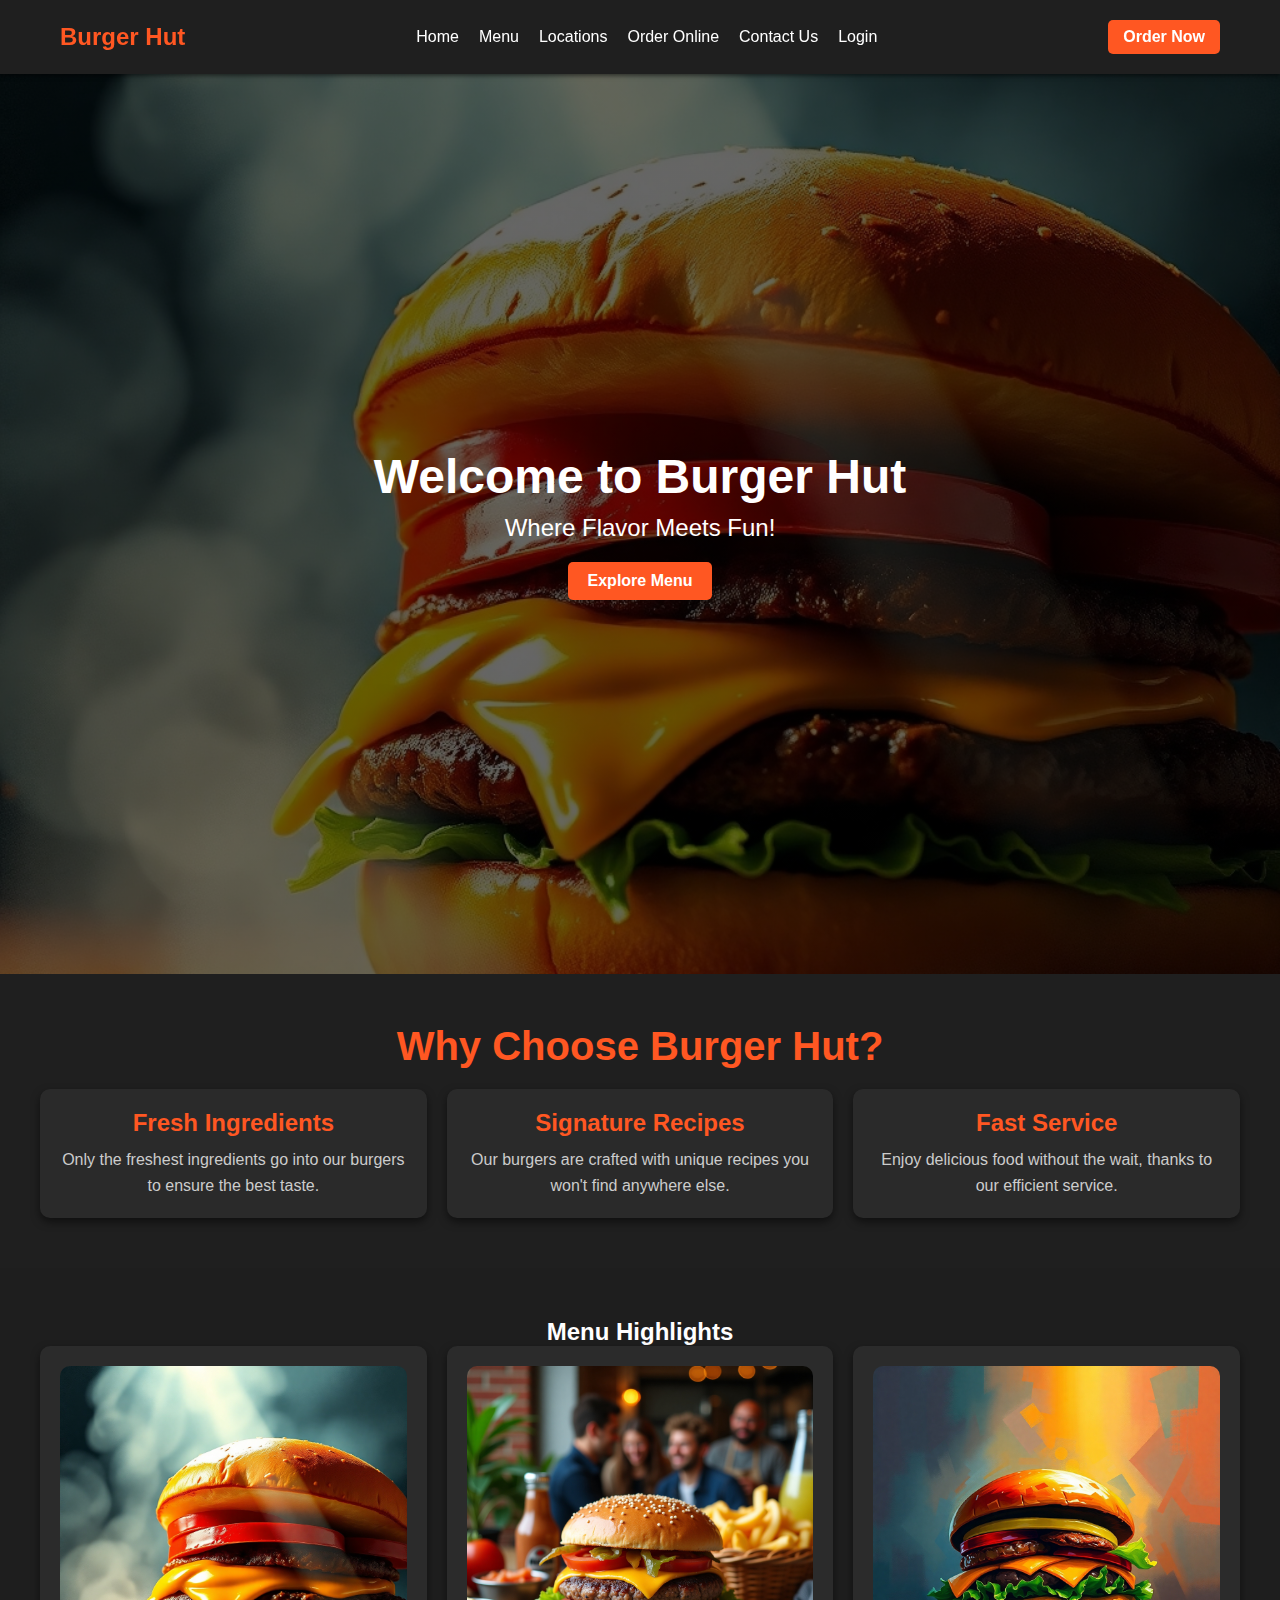
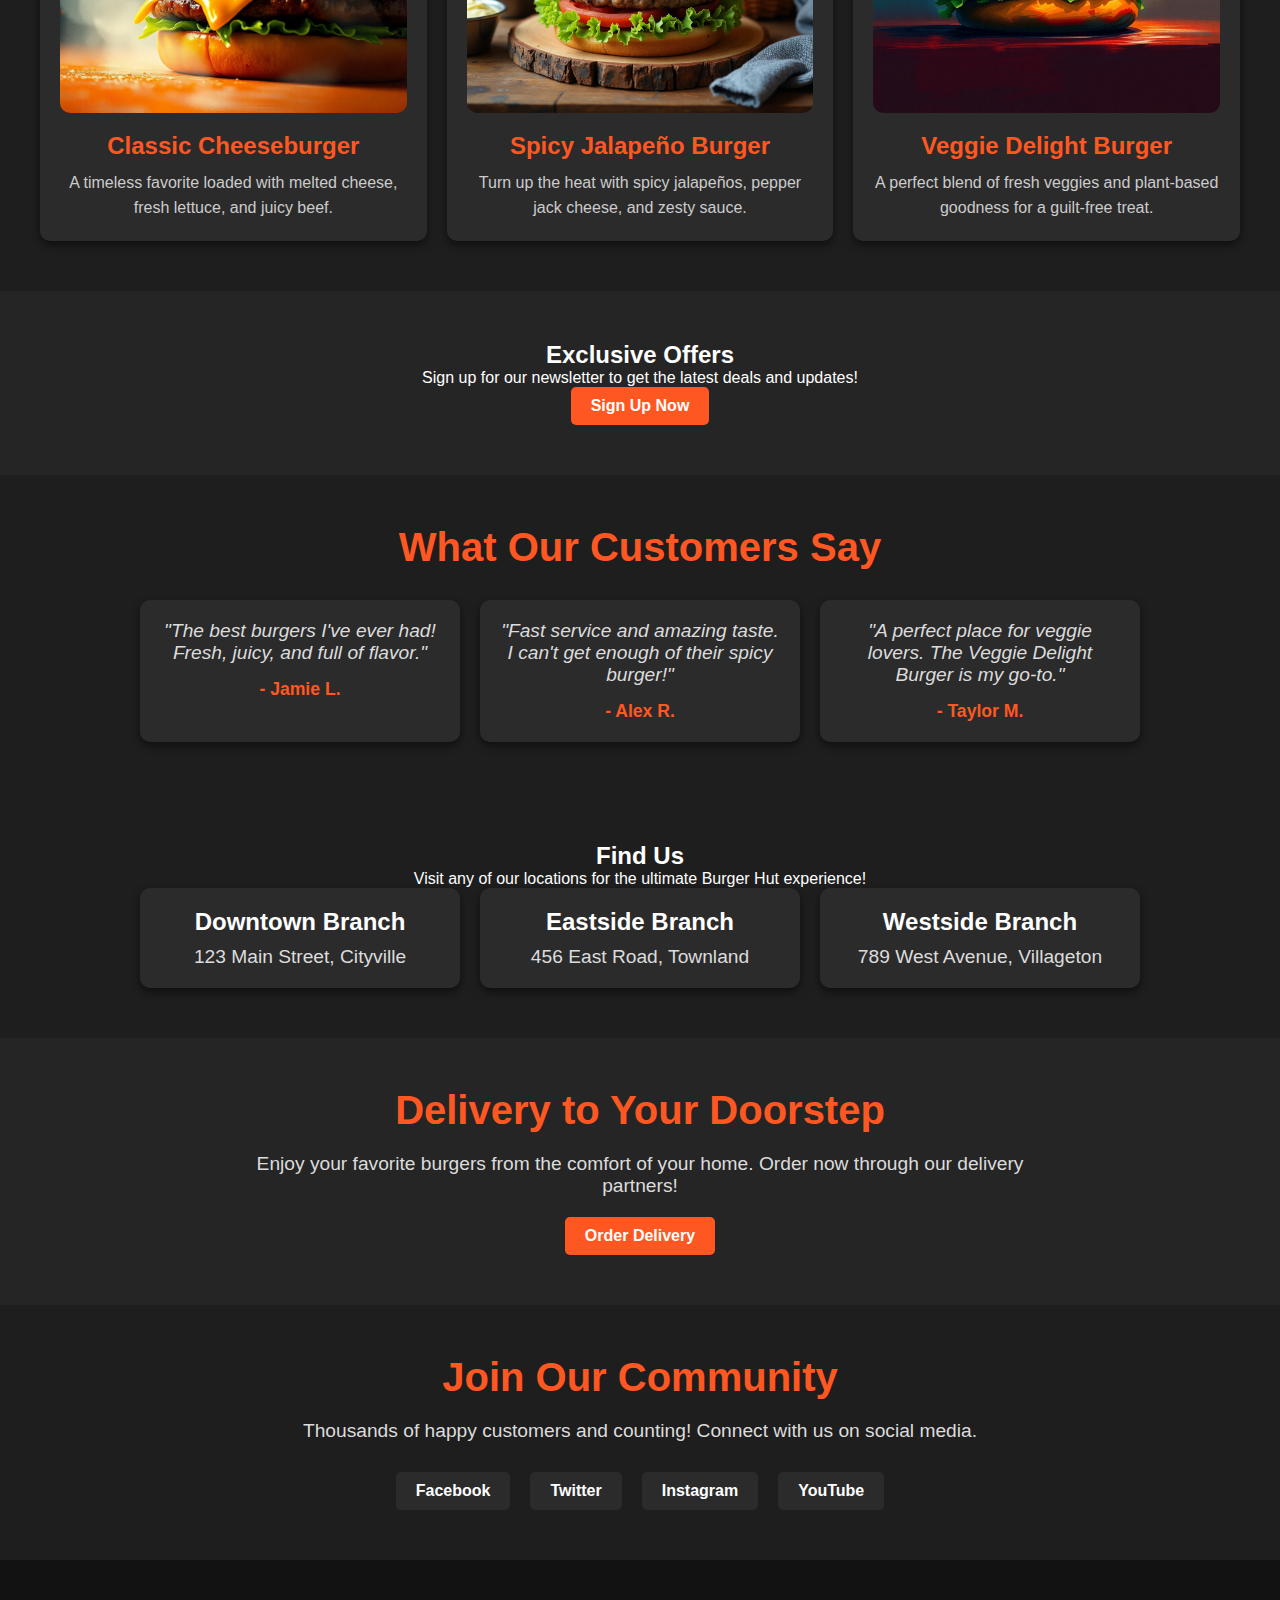
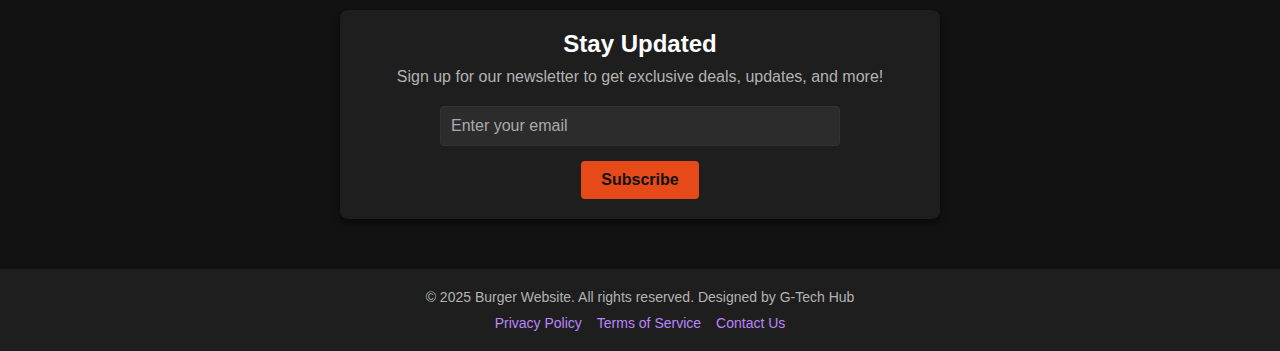
<file: index.html>
<!DOCTYPE html>
<html lang="en">
<head>
    <meta charset="UTF-8">
    <meta name="viewport" content="width=device-width, initial-scale=1.0">
    <title>Burger Hut</title>
    <link rel="stylesheet" href="burg.css">
   
</head>
<body>
    <header>
        <div class="navbar">
            <a href="#" class="navbar-logo">Burger Hut</a>
            <nav class="navbar-menu">
                <a href="index.html">Home</a>
                <a href="#menu-highlights">Menu</a>
                <a href="#locations">Locations</a>
                <a href="#promo">Order Online</a>
                <a href="#">Contact Us</a>
                <a href="login.html" class="navbar-login">Login</a>
            </nav>
            <a href="#" class="navbar-cta">Order Now</a>
        </div>
    </header>
    
    


    <section class="hero">
        <div class="hero-content">
            <h1>Welcome to Burger Hut</h1>
            <p>Where Flavor Meets Fun!</p>
            <a href="#menu" class="btn-primary">Explore Menu</a>
        </div>
    </section>


    <section class="featured">
        <div class="featured-container">
            <h2>Why Choose Burger Hut?</h2>
            <div class="featured-items">
                <div class="featured-item">
                    <h3>Fresh Ingredients</h3>
                    <p>Only the freshest ingredients go into our burgers to ensure the best taste.</p>
                </div>
                <div class="featured-item">
                    <h3>Signature Recipes</h3>
                    <p>Our burgers are crafted with unique recipes you won't find anywhere else.</p>
                </div>
                <div class="featured-item">
                    <h3>Fast Service</h3>
                    <p>Enjoy delicious food without the wait, thanks to our efficient service.</p>
                </div>
            </div>
        </div>
    </section>

    <section id="menu-highlights">
        <div class="menu-highlights-container">
            <h2>Menu Highlights</h2>
            <div class="menu-items">
                <div class="menu-item">
                    <img src="burger1.jpg" alt="Classic Cheeseburger">
                    <h3>Classic Cheeseburger</h3>
                    <p>A timeless favorite loaded with melted cheese, fresh lettuce, and juicy beef.</p>
                </div>
                <div class="menu-item">
                    <img src="burger2.jpeg" alt="Spicy Jalapeño Burger">
                    <h3>Spicy Jalapeño Burger</h3>
                    <p>Turn up the heat with spicy jalapeños, pepper jack cheese, and zesty sauce.</p>
                </div>
                <div class="menu-item">
                    <img src="burger3.jpg" alt="Veggie Delight Burger">
                    <h3>Veggie Delight Burger</h3>
                    <p>A perfect blend of fresh veggies and plant-based goodness for a guilt-free treat.</p>
                </div>
            </div>
        </div>
    </section>

    <section id="promo">
        <div class="promo-container">
            <h2>Exclusive Offers</h2>
            <p>Sign up for our newsletter to get the latest deals and updates!</p>
            <a href="#signup" class="btn-secondary">Sign Up Now</a>
        </div>
    </section>

    <section class="testimonials">
        <div class="testimonials-container">
            <h2>What Our Customers Say</h2>
            <div class="testimonial-items">
                <div class="testimonial-item">
                    <p>"The best burgers I've ever had! Fresh, juicy, and full of flavor."</p>
                    <h4>- Jamie L.</h4>
                </div>
                <div class="testimonial-item">
                    <p>"Fast service and amazing taste. I can't get enough of their spicy burger!"</p>
                    <h4>- Alex R.</h4>
                </div>
                <div class="testimonial-item">
                    <p>"A perfect place for veggie lovers. The Veggie Delight Burger is my go-to."</p>
                    <h4>- Taylor M.</h4>
                </div>
            </div>
        </div>
    </section>

    <section id="locations">
        <div class="locations-container">
            <h2>Find Us</h2>
            <p>Visit any of our locations for the ultimate Burger Hut experience!</p>
            <div class="location-items">
                <div class="location-item">
                    <h3>Downtown Branch</h3>
                    <p>123 Main Street, Cityville</p>
                </div>
                <div class="location-item">
                    <h3>Eastside Branch</h3>
                    <p>456 East Road, Townland</p>
                </div>
                <div class="location-item">
                    <h3>Westside Branch</h3>
                    <p>789 West Avenue, Villageton</p>
                </div>
            </div>
        </div>
    </section>
    
    <section class="delivery">
        <div class="delivery-container">
            <h2>Delivery to Your Doorstep</h2>
            <p>Enjoy your favorite burgers from the comfort of your home. Order now through our delivery partners!</p>
            <a href="#order" class="btn-primary">Order Delivery</a>
        </div>
    </section>

    <section class="social-proof">
        <div class="social-proof-container">
            <h2>Join Our Community</h2>
            <p>Thousands of happy customers and counting! Connect with us on social media.</p>
            <div class="social-media-icons">
                <a href="#" class="icon facebook">Facebook</a>
                <a href="#" class="icon twitter">Twitter</a>
                <a href="#" class="icon instagram">Instagram</a>
                <a href="#" class="icon youtube">YouTube</a>
            </div>
        </div>
    </section>

    <section class="newsletter">
        <div class="newsletter-container">
            <h2>Stay Updated</h2>
            <p>Sign up for our newsletter to get exclusive deals, updates, and more!</p>
            <form class="newsletter-form">
                <input type="email" placeholder="Enter your email" required>
                <button type="submit" class="btn-primary">Subscribe</button>
            </form>
        </div>
    </section>

    <!-- Footer HTML -->
<footer class="footer">
    <div class="footer-container">
      <p>&copy; 2025 Burger Website. All rights reserved. Designed by G-Tech Hub</p>
      <ul class="footer-links">
        <li><a href="#">Privacy Policy</a></li>
        <li><a href="#">Terms of Service</a></li>
        <li><a href="#">Contact Us</a></li>
      </ul>
    </div>
  </footer>
  


























</body>
</html>
</file>
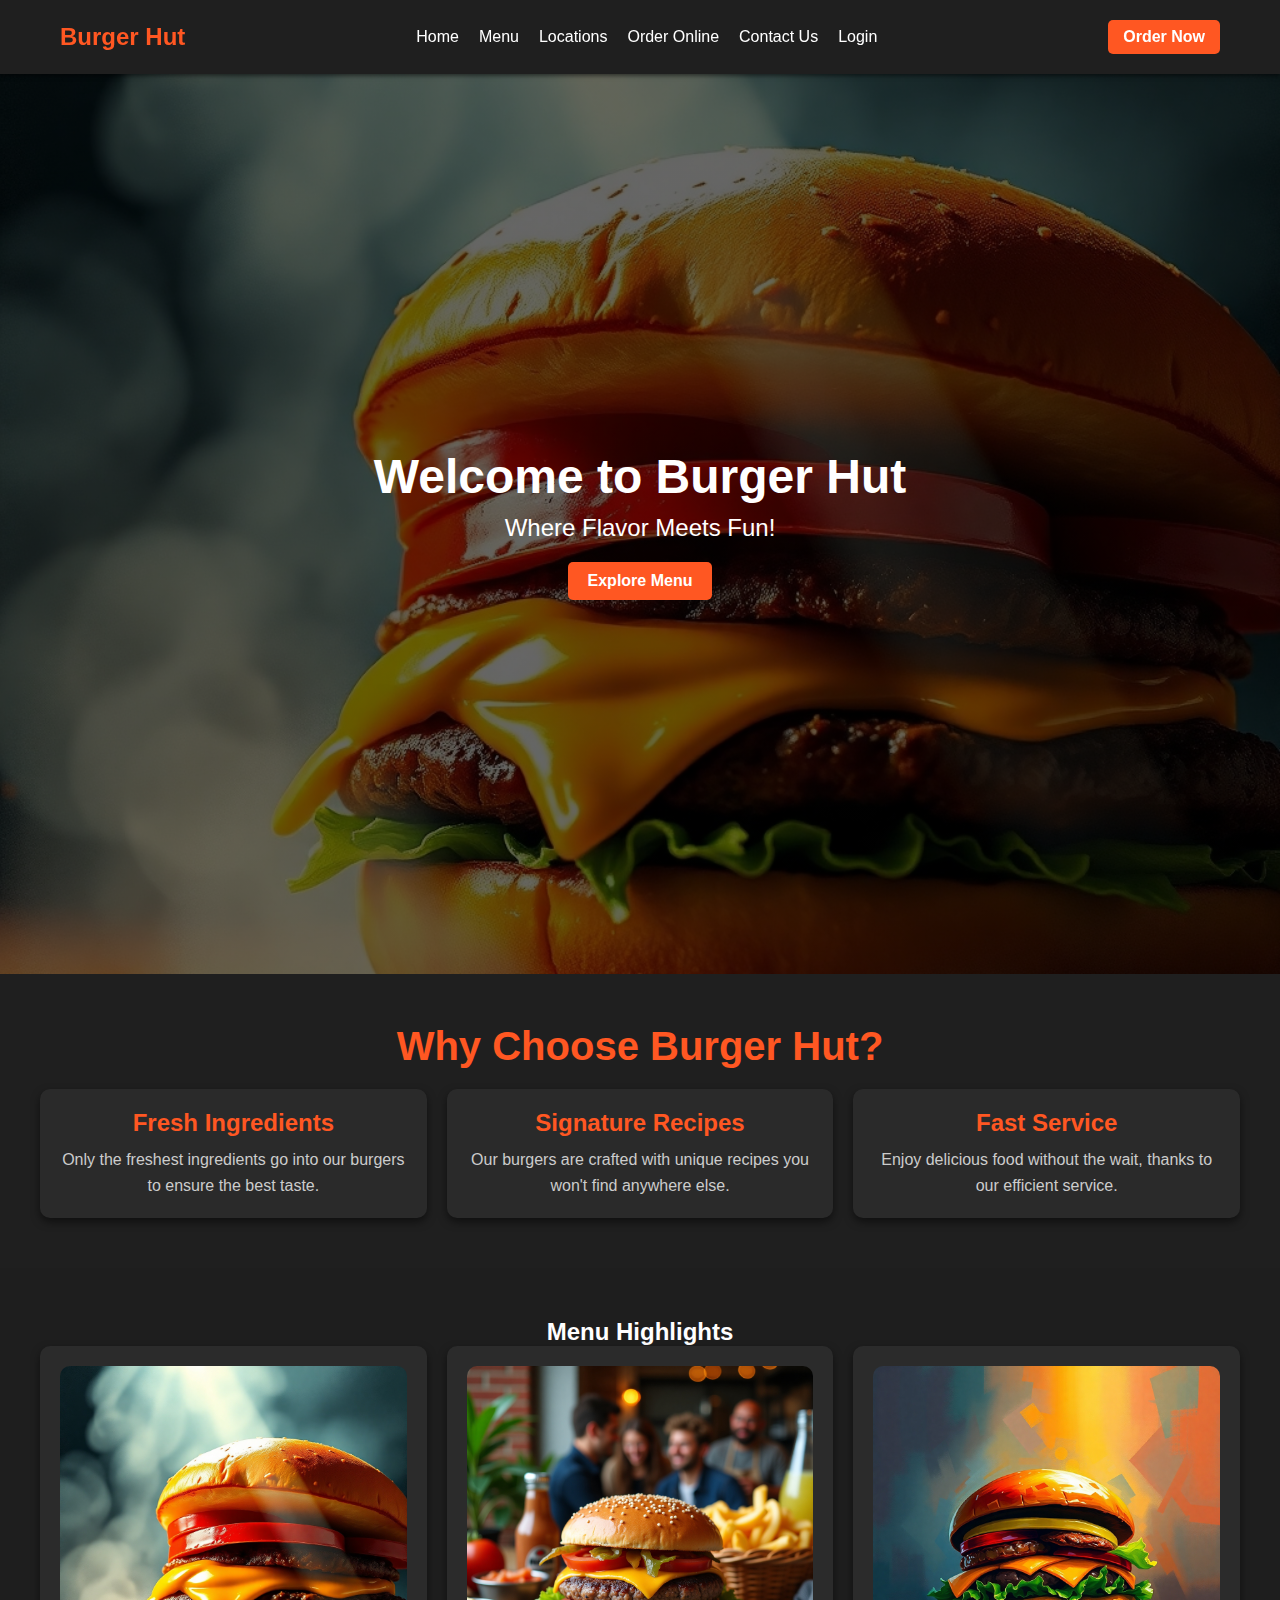
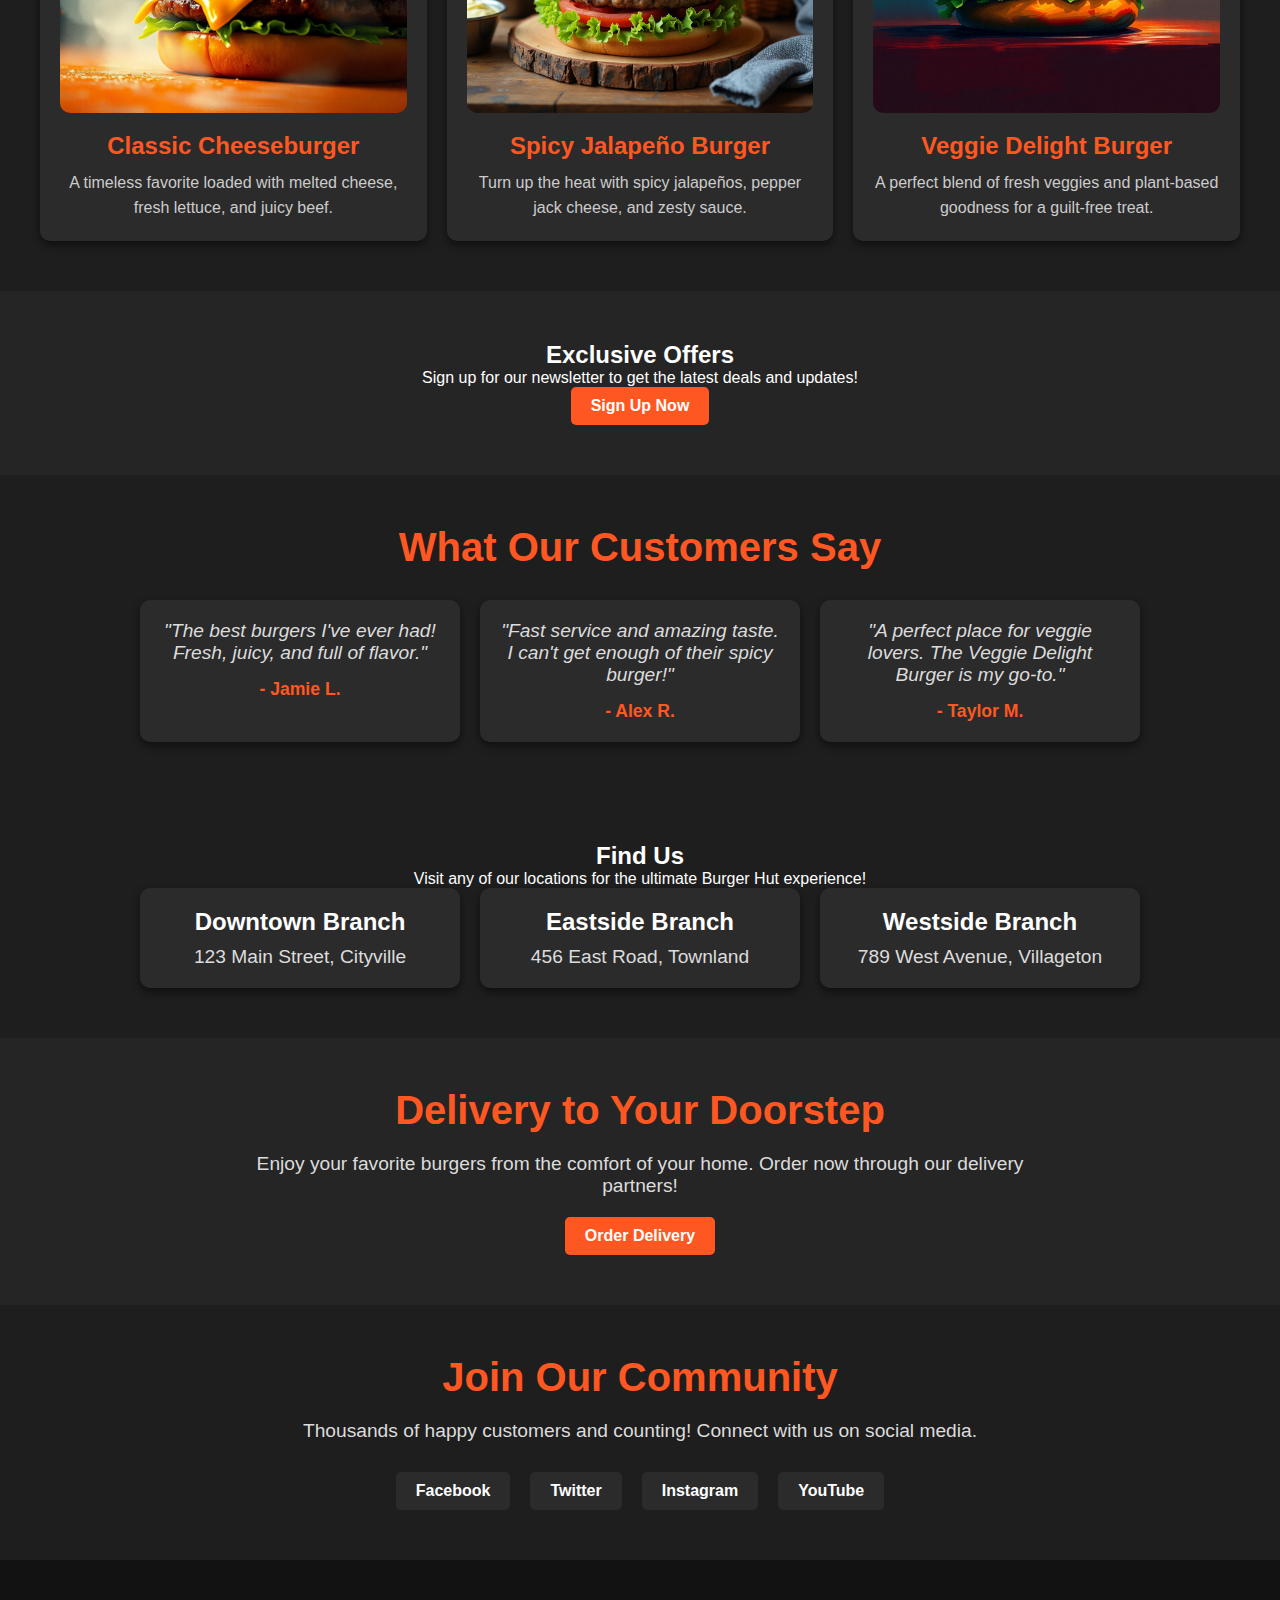
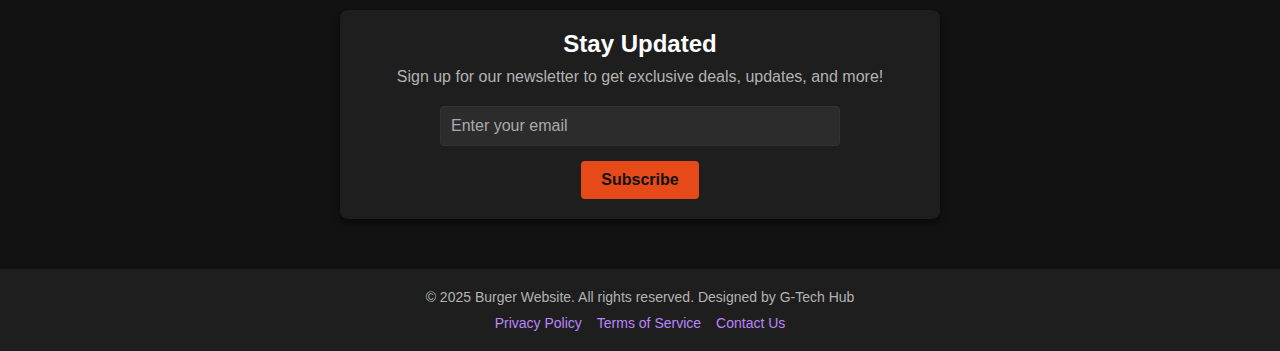
<file: burg.html>
<!DOCTYPE html>
<html lang="en">
<head>
    <meta charset="UTF-8">
    <meta name="viewport" content="width=device-width, initial-scale=1.0">
    <title>Burger Hut</title>
    <link rel="stylesheet" href="burg.css">
   
</head>
<body>
    <header>
        <div class="navbar">
            <a href="#" class="navbar-logo">Burger Hut</a>
            <nav class="navbar-menu">
                <a href="burg.html">Home</a>
                <a href="#menu-highlights">Menu</a>
                <a href="#locations">Locations</a>
                <a href="#promo">Order Online</a>
                <a href="#">Contact Us</a>
                <a href="login.html" class="navbar-login">Login</a>
            </nav>
            <a href="#" class="navbar-cta">Order Now</a>
        </div>
    </header>
    
    


    <section class="hero">
        <div class="hero-content">
            <h1>Welcome to Burger Hut</h1>
            <p>Where Flavor Meets Fun!</p>
            <a href="#menu" class="btn-primary">Explore Menu</a>
        </div>
    </section>


    <section class="featured">
        <div class="featured-container">
            <h2>Why Choose Burger Hut?</h2>
            <div class="featured-items">
                <div class="featured-item">
                    <h3>Fresh Ingredients</h3>
                    <p>Only the freshest ingredients go into our burgers to ensure the best taste.</p>
                </div>
                <div class="featured-item">
                    <h3>Signature Recipes</h3>
                    <p>Our burgers are crafted with unique recipes you won't find anywhere else.</p>
                </div>
                <div class="featured-item">
                    <h3>Fast Service</h3>
                    <p>Enjoy delicious food without the wait, thanks to our efficient service.</p>
                </div>
            </div>
        </div>
    </section>

    <section id="menu-highlights">
        <div class="menu-highlights-container">
            <h2>Menu Highlights</h2>
            <div class="menu-items">
                <div class="menu-item">
                    <img src="burger1.jpg" alt="Classic Cheeseburger">
                    <h3>Classic Cheeseburger</h3>
                    <p>A timeless favorite loaded with melted cheese, fresh lettuce, and juicy beef.</p>
                </div>
                <div class="menu-item">
                    <img src="burger2.jpeg" alt="Spicy Jalapeño Burger">
                    <h3>Spicy Jalapeño Burger</h3>
                    <p>Turn up the heat with spicy jalapeños, pepper jack cheese, and zesty sauce.</p>
                </div>
                <div class="menu-item">
                    <img src="burger3.jpg" alt="Veggie Delight Burger">
                    <h3>Veggie Delight Burger</h3>
                    <p>A perfect blend of fresh veggies and plant-based goodness for a guilt-free treat.</p>
                </div>
            </div>
        </div>
    </section>

    <section id="promo">
        <div class="promo-container">
            <h2>Exclusive Offers</h2>
            <p>Sign up for our newsletter to get the latest deals and updates!</p>
            <a href="#signup" class="btn-secondary">Sign Up Now</a>
        </div>
    </section>

    <section class="testimonials">
        <div class="testimonials-container">
            <h2>What Our Customers Say</h2>
            <div class="testimonial-items">
                <div class="testimonial-item">
                    <p>"The best burgers I've ever had! Fresh, juicy, and full of flavor."</p>
                    <h4>- Jamie L.</h4>
                </div>
                <div class="testimonial-item">
                    <p>"Fast service and amazing taste. I can't get enough of their spicy burger!"</p>
                    <h4>- Alex R.</h4>
                </div>
                <div class="testimonial-item">
                    <p>"A perfect place for veggie lovers. The Veggie Delight Burger is my go-to."</p>
                    <h4>- Taylor M.</h4>
                </div>
            </div>
        </div>
    </section>

    <section id="locations">
        <div class="locations-container">
            <h2>Find Us</h2>
            <p>Visit any of our locations for the ultimate Burger Hut experience!</p>
            <div class="location-items">
                <div class="location-item">
                    <h3>Downtown Branch</h3>
                    <p>123 Main Street, Cityville</p>
                </div>
                <div class="location-item">
                    <h3>Eastside Branch</h3>
                    <p>456 East Road, Townland</p>
                </div>
                <div class="location-item">
                    <h3>Westside Branch</h3>
                    <p>789 West Avenue, Villageton</p>
                </div>
            </div>
        </div>
    </section>
    
    <section class="delivery">
        <div class="delivery-container">
            <h2>Delivery to Your Doorstep</h2>
            <p>Enjoy your favorite burgers from the comfort of your home. Order now through our delivery partners!</p>
            <a href="#order" class="btn-primary">Order Delivery</a>
        </div>
    </section>

    <section class="social-proof">
        <div class="social-proof-container">
            <h2>Join Our Community</h2>
            <p>Thousands of happy customers and counting! Connect with us on social media.</p>
            <div class="social-media-icons">
                <a href="#" class="icon facebook">Facebook</a>
                <a href="#" class="icon twitter">Twitter</a>
                <a href="#" class="icon instagram">Instagram</a>
                <a href="#" class="icon youtube">YouTube</a>
            </div>
        </div>
    </section>

    <section class="newsletter">
        <div class="newsletter-container">
            <h2>Stay Updated</h2>
            <p>Sign up for our newsletter to get exclusive deals, updates, and more!</p>
            <form class="newsletter-form">
                <input type="email" placeholder="Enter your email" required>
                <button type="submit" class="btn-primary">Subscribe</button>
            </form>
        </div>
    </section>

    <!-- Footer HTML -->
<footer class="footer">
    <div class="footer-container">
      <p>&copy; 2025 Burger Website. All rights reserved. Designed by G-Tech Hub</p>
      <ul class="footer-links">
        <li><a href="#">Privacy Policy</a></li>
        <li><a href="#">Terms of Service</a></li>
        <li><a href="#">Contact Us</a></li>
      </ul>
    </div>
  </footer>
  


























</body>
</html>
</file>
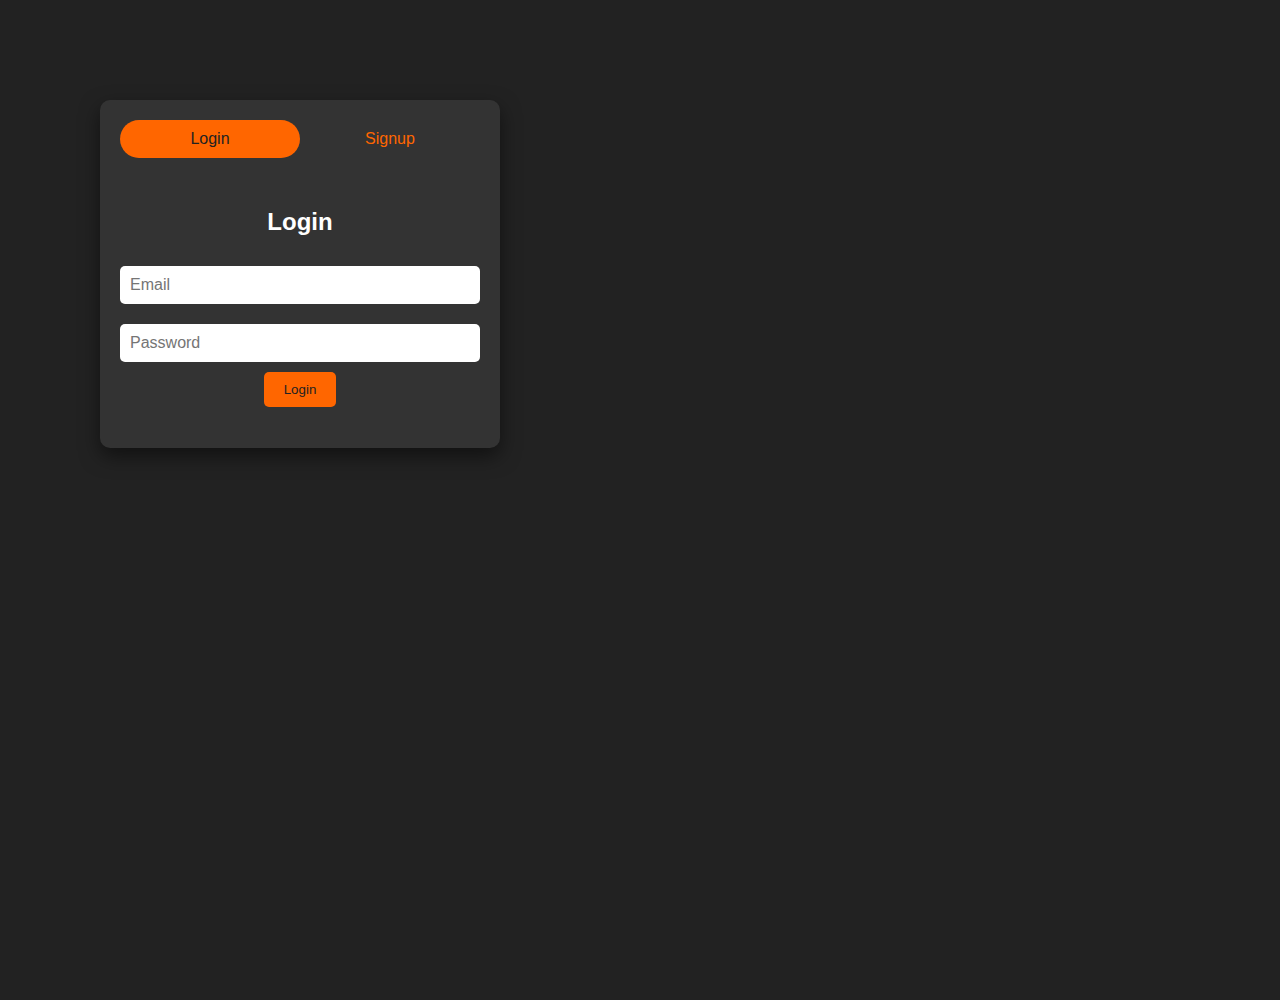
<file: login.html>
<!DOCTYPE html>
<html lang="en">
<head>
    <meta charset="UTF-8">
    <meta name="viewport" content="width=device-width, initial-scale=1.0">
    <title>Login & Signup</title>
    <link rel="stylesheet" href="login.css">
</head>
<body>

    <!-- <header>
        <div class="navbar">
            <a href="#" class="navbar-logo">Burger Hut</a>
            <nav class="navbar-menu">
                <a href="burg.html">Home</a>
                <a href="#">Menu</a>
                <a href="#">Locations</a>
                <a href="#">Order Online</a>
                <a href="#">Contact Us</a>
                <a href="login.html" class="navbar-login">Login</a>
            </nav>
            <a href="#" class="navbar-cta">Order Now</a>
        </div>
    </header> -->
    

    <div class="container">
        <div class="form-container">
            <div class="toggle-buttons">
                <button id="login-btn" class="active">Login</button>
                <button id="signup-btn">Signup</button>
            </div>
            <div class="form-wrapper">
                <!-- Login Form -->
                <form id="login-form" class="form active">
                    <h2>Login</h2>
                    <input type="email" placeholder="Email" required>
                    <input type="password" placeholder="Password" required>
                    <button type="submit" class="form-btn">Login</button>
                </form>
                <!-- Signup Form -->
                <form id="signup-form" class="form">
                    <h2>Signup</h2>
                    <input type="text" placeholder="Full Name" required>
                    <input type="email" placeholder="Email" required>
                    <input type="password" placeholder="Password" required>
                    <input type="password" placeholder="Confirm Password" required>
                    <button type="submit" class="form-btn">Signup</button>
                </form>
            </div>
        </div>
    </div>










    
    <script src="login.js"></script>
</body>
</html>
</file>
<file: login.css>
/* Header Styles */
header {
    position: sticky;
    top: 0;
    width: 100%;
    background-color: #1f1f1f; /* Slightly lighter dark */
    box-shadow: 0 2px 4px rgba(0, 0, 0, 0.5);
    z-index: 1000;
}

.navbar {
    display: flex;
    justify-content: space-between;
    align-items: center;
    padding: 10px 20px;
    max-width: 1200px;
    margin: auto;
}

.navbar-logo {
    font-size: 1.5rem;
    font-weight: bold;
    color: #ff5722; /* Burger-inspired orange */
    text-decoration: none;
}

.navbar-menu {
    display: flex;
    gap: 20px;
}

.navbar-menu a {
    color: #ffffff;
    text-decoration: none;
    font-size: 1rem;
    transition: color 0.3s;
}

.navbar-menu a:hover {
    color: #ff5722;
}

.navbar-cta {
    padding: 8px 15px;
    background-color: #ff5722;
    color: #ffffff;
    font-size: 1rem;
    font-weight: bold;
    border: none;
    border-radius: 5px;
    cursor: pointer;
    text-decoration: none;
    transition: background-color 0.3s;
}

.navbar-cta:hover {
    background-color: #e64a19; /* Darker orange */
}

@media (max-width: 768px) {
    .navbar-menu {
        display: none; /* Simplify for mobile; expand with JS toggle if needed */
    }

    .navbar-cta {
        font-size: 0.9rem;
    }
}





/* General Reset */
body {
    margin: 0;
    font-family: Arial, sans-serif;
    background-color: #222;
    color: #fff;
    /* display: flex; */
    justify-content: center;
    align-items: center;
    height: 100vh;
}

/* Container */
.container {
    margin: 100px;
    width: 400px;
    background-color: #333;
    border-radius: 10px;
    overflow: hidden;
    box-shadow: 0 8px 20px rgba(0, 0, 0, 0.5);
}

/* Form Container */
.form-container {
    padding: 20px;
    position: relative;
}

/* Toggle Buttons */
.toggle-buttons {
    display: flex;
    justify-content: space-around;
    margin-bottom: 20px;
}

.toggle-buttons button {
    flex: 1;
    background: none;
    border: none;
    padding: 10px 20px;
    cursor: pointer;
    font-size: 16px;
    color: #ff6600;
    transition: background 0.3s ease, color 0.3s ease;
}

.toggle-buttons button.active {
    background-color: #ff6600;
    color: #222;
    border-radius: 20px;
}

/* Form Wrapper */
.form-wrapper {
    position: relative;
    overflow: hidden;
    height: 250px;
}

.form {
    position: absolute;
    top: 0;
    left: 100%;
    width: 100%;
    padding: 10px;
    box-sizing: border-box;
    transition: transform 0.5s ease;
    display: flex;
    flex-direction: column;
    align-items: center;
    opacity: 0;
}

.form.active {
    transform: translateX(0);
    opacity: 1;
    left: 0;
}

.form h2 {
    margin-bottom: 20px;
    font-size: 24px;
}

input {
    width: 100%;
    padding: 10px;
    margin: 10px 0;
    border: none;
    border-radius: 5px;
    font-size: 16px;
}

input:focus {
    outline: none;
    border: 1px solid #ff6600;
}

.form-btn {
    background-color: #ff6600;
    color: #222;
    border: none;
    padding: 10px 20px;
    cursor: pointer;
    border-radius: 5px;
    transition: background 0.3s ease;
}

.form-btn:hover {
    background-color: #e65c00;
}
</file>
<file: burg.css>
/* General Reset */
* {
    margin: 0;
    padding: 0;
    box-sizing: border-box;
}

body {
    font-family: 'Arial', sans-serif;
    background-color: #121212; /* Dark background */
    color: #ffffff; /* Light text */
}

/* Header Styles */
header {
    position: sticky;
    top: 0;
    width: 100%;
    background-color: #1f1f1f; /* Slightly lighter dark */
    box-shadow: 0 2px 4px rgba(0, 0, 0, 0.5);
    z-index: 1000;
    padding: 10px;
}

.navbar {
    display: flex;
    justify-content: space-between;
    align-items: center;
    padding: 10px 20px;
    max-width: 1200px;
    margin: auto;
}

.navbar-logo {
    font-size: 1.5rem;
    font-weight: bold;
    color: #ff5722; /* Burger-inspired orange */
    text-decoration: none;
}

.navbar-menu {
    display: flex;
    gap: 20px;
}

.navbar-menu a {
    color: #ffffff;
    text-decoration: none;
    font-size: 1rem;
    transition: color 0.3s;
}

.navbar-menu a:hover {
    color: #ff5722;
}

.navbar-cta {
    padding: 8px 15px;
    background-color: #ff5722;
    color: #ffffff;
    font-size: 1rem;
    font-weight: bold;
    border: none;
    border-radius: 5px;
    cursor: pointer;
    text-decoration: none;
    transition: background-color 0.3s;
}

.navbar-cta:hover {
    background-color: #e64a19; /* Darker orange */
}

@media (max-width: 768px) {
    .navbar-menu {
        display: none; /* Simplify for mobile; expand with JS toggle if needed */
    }

    .navbar-cta {
        font-size: 0.9rem;
    }
}


/* General Reset */
* {
    margin: 0;
    padding: 0;
    box-sizing: border-box;
}

body {
    font-family: 'Arial', sans-serif;
    background-color: #121212; /* Dark background */
    color: #ffffff; /* Light text */
}

/* Hero Section */
.hero {
    background: linear-gradient(rgba(0, 0, 0, 0.6), rgba(0, 0, 0, 0.6)), url('burger1.jpg') center/cover no-repeat;
    height: 100vh;
    display: flex;
    flex-direction: column;
    align-items: center;
    justify-content: center;
    text-align: center;
    color: #ffffff;
}

.hero-content h1 {
    font-size: 3rem;
    font-weight: bold;
    margin-bottom: 10px;
}

.hero-content p {
    font-size: 1.5rem;
    margin-bottom: 20px;
}

.btn-primary {
    display: inline-block;
    padding: 10px 20px;
    background-color: #ff5722;
    color: #ffffff;
    font-size: 1rem;
    font-weight: bold;
    border: none;
    border-radius: 5px;
    text-decoration: none;
    transition: background-color 0.3s;
}

.btn-primary:hover {
    background-color: #e64a19;
}


/* Featured Section */
.featured {
    background-color: #1f1f1f; /* Darker background for contrast */
    color: #ffffff;
    padding: 50px 20px;
    text-align: center;
}

.featured-container {
    max-width: 1200px;
    margin: auto;
}

.featured h2 {
    font-size: 2.5rem;
    margin-bottom: 20px;
    color: #ff5722; /* Highlighted heading */
}

.featured-items {
    display: flex;
    flex-wrap: wrap;
    justify-content: space-around;
    gap: 20px;
}

.featured-item {
    background-color: #2a2a2a; /* Card background */
    padding: 20px;
    border-radius: 10px;
    flex: 1 1 calc(33% - 40px); /* Responsive layout */
    box-shadow: 0 4px 8px rgba(0, 0, 0, 0.5);
    transition: transform 0.3s;
}

.featured-item:hover {
    transform: scale(1.05); /* Subtle hover effect */
}

.featured-item h3 {
    font-size: 1.5rem;
    margin-bottom: 10px;
    color: #ff5722; /* Highlighted subheadings */
}

.featured-item p {
    font-size: 1rem;
    line-height: 1.6;
    color: #cccccc; /* Slightly muted text */
}


/* Menu Highlights Section */
#menu-highlights {
    background-color: #1e1e1e; /* Dark background */
    color: #ffffff;
    padding: 50px 20px;
    text-align: center;
}

.menu-highlights-container {
    max-width: 1200px;
    margin: auto;
}

.menu-highlights h2 {
    font-size: 2.5rem;
    margin-bottom: 30px;
    color: #ff5722; /* Highlighted heading */
}

.menu-items {
    display: flex;
    flex-wrap: wrap;
    justify-content: center;
    gap: 20px;
}

.menu-item {
    background-color: #2b2b2b; /* Card background */
    padding: 20px;
    border-radius: 10px;
    text-align: center;
    flex: 1 1 calc(33% - 40px); /* Responsive layout */
    box-shadow: 0 4px 8px rgba(0, 0, 0, 0.5);
    transition: transform 0.3s;
}

.menu-item:hover {
    transform: scale(1.05); /* Subtle hover effect */
}

.menu-item img {
    max-width: 100%;
    height: auto;
    border-radius: 10px;
    margin-bottom: 15px;
}

.menu-item h3 {
    font-size: 1.5rem;
    margin-bottom: 10px;
    color: #ff5722; /* Highlighted subheadings */
}

.menu-item p {
    font-size: 1rem;
    line-height: 1.6;
    color: #cccccc; /* Slightly muted text */
}


/* Promo Section */
#promo {
    background-color: #252525; /* Dark background */
    color: #ffffff;
    padding: 50px 20px;
    text-align: center;
}

.promo-container {
    max-width: 800px;
    margin: auto;
}

.promo h2 {
    font-size: 2.5rem;
    margin-bottom: 15px;
    color: #ff5722; /* Highlighted heading */
}

.promo p {
    font-size: 1.2rem;
    margin-bottom: 20px;
    color: #dcdcdc; /* Slightly muted text */
}

.btn-secondary {
    display: inline-block;
    padding: 10px 20px;
    background-color: #ff5722;
    color: #ffffff;
    font-size: 1rem;
    font-weight: bold;
    border: none;
    border-radius: 5px;
    text-decoration: none;
    transition: background-color 0.3s;
}

.btn-secondary:hover {
    background-color: #e64a19;
}


/* Testimonials Section */
.testimonials {
    background-color: #1e1e1e; /* Dark background */
    color: #ffffff;
    padding: 50px 20px;
    text-align: center;
}

.testimonials-container {
    max-width: 1000px;
    margin: auto;
}

.testimonials h2 {
    font-size: 2.5rem;
    margin-bottom: 30px;
    color: #ff5722; /* Highlighted heading */
}

.testimonial-items {
    display: flex;
    flex-wrap: wrap;
    gap: 20px;
    justify-content: center;
}

.testimonial-item {
    background-color: #2b2b2b; /* Card background */
    padding: 20px;
    border-radius: 10px;
    text-align: center;
    flex: 1 1 calc(33% - 40px); /* Responsive layout */
    box-shadow: 0 4px 8px rgba(0, 0, 0, 0.5);
    transition: transform 0.3s;
}

.testimonial-item:hover {
    transform: scale(1.05); /* Subtle hover effect */
}

.testimonial-item p {
    font-size: 1.2rem;
    margin-bottom: 15px;
    color: #dcdcdc; /* Slightly muted text */
    font-style: italic;
}

.testimonial-item h4 {
    font-size: 1.1rem;
    color: #ff5722; /* Highlighted name */
}


/* Locations Section */
#locations {
    background-color: #1e1e1e;
    color: #ffffff;
    padding: 50px 20px;
    text-align: center;
}

.locations-container {
    max-width: 1000px;
    margin: auto;
}

.locations h2 {
    font-size: 2.5rem;
    margin-bottom: 20px;
    color: #ff5722;
}

.location-items {
    display: flex;
    flex-wrap: wrap;
    gap: 20px;
    justify-content: center;
}

.location-item {
    background-color: #2b2b2b;
    padding: 20px;
    border-radius: 10px;
    text-align: center;
    flex: 1 1 calc(33% - 40px);
    box-shadow: 0 4px 8px rgba(0, 0, 0, 0.5);
    transition: transform 0.3s;
}

.location-item:hover {
    transform: scale(1.05);
}

.location-item h3 {
    font-size: 1.5rem;
    margin-bottom: 10px;
    color: #ffffff;
}

.location-item p {
    font-size: 1.2rem;
    color: #dcdcdc;
}

/* Delivery Section */
.delivery {
    background-color: #252525;
    color: #ffffff;
    padding: 50px 20px;
    text-align: center;
}

.delivery-container {
    max-width: 800px;
    margin: auto;
}

.delivery h2 {
    font-size: 2.5rem;
    margin-bottom: 20px;
    color: #ff5722;
}

.delivery p {
    font-size: 1.2rem;
    margin-bottom: 20px;
    color: #dcdcdc;
}

.delivery .btn-primary {
    display: inline-block;
    padding: 10px 20px;
    background-color: #ff5722;
    color: #ffffff;
    font-size: 1rem;
    font-weight: bold;
    border: none;
    border-radius: 5px;
    text-decoration: none;
    transition: background-color 0.3s;
}

.delivery .btn-primary:hover {
    background-color: #e64a19;
}


/* Social Proof Section */
.social-proof {
    background-color: #1e1e1e;
    color: #ffffff;
    padding: 50px 20px;
    text-align: center;
}

.social-proof-container {
    max-width: 1000px;
    margin: auto;
}

.social-proof h2 {
    font-size: 2.5rem;
    margin-bottom: 20px;
    color: #ff5722;
}

.social-proof p {
    font-size: 1.2rem;
    margin-bottom: 30px;
    color: #dcdcdc;
}

.social-media-icons {
    display: flex;
    justify-content: center;
    gap: 20px;
}

.social-media-icons .icon {
    display: inline-block;
    padding: 10px 20px;
    background-color: #2b2b2b;
    color: #ffffff;
    font-size: 1rem;
    font-weight: bold;
    border-radius: 5px;
    text-decoration: none;
    transition: background-color 0.3s;
}

.social-media-icons .icon:hover {
    background-color: #ff5722;
}

.social-media-icons .facebook:hover {
    background-color: #3b5998;
}

.social-media-icons .twitter:hover {
    background-color: #1da1f2;
}

.social-media-icons .instagram:hover {
    background-color: #e4405f;
}

.social-media-icons .youtube:hover {
    background-color: #ff0000;
}


/* Newsletter Signup CSS */

body {
    font-family: Arial, sans-serif;
    margin: 0;
    padding: 0;
    background-color: #121212;
    color: #ffffff;
  }
  
  .newsletter-container {
    max-width: 600px;
    margin: 50px auto;
    padding: 20px;
    background: #1e1e1e;
    border-radius: 8px;
    box-shadow: 0 4px 8px rgba(0, 0, 0, 0.5);
    text-align: center;
  }
  
  .newsletter-container h2 {
    color: #ffffff;
    font-size: 24px;
    margin-bottom: 10px;
  }
  
  .newsletter-container p {
    color: #b3b3b3;
    font-size: 16px;
    margin-bottom: 20px;
  }
  
  .newsletter-form {
    display: flex;
    flex-direction: column;
    align-items: center;
  }
  
  .newsletter-form input[type="email"] {
    width: 100%;
    max-width: 400px;
    padding: 10px;
    font-size: 16px;
    border: 1px solid #333333;
    border-radius: 4px;
    background-color: #2c2c2c;
    color: #ffffff;
    margin-bottom: 15px;
  }
  
  .newsletter-form input[type="email"]::placeholder {
    color: #aaaaaa;
  }
  
  .newsletter-form button {
    padding: 10px 20px;
    font-size: 16px;
    background-color: #e64a19;
    color: #121212;
    border: none;
    border-radius: 4px;
    cursor: pointer;
    transition: background-color 0.3s ease;
  }
  
  .newsletter-form button:hover {
    background-color: #ff6600;
  }
  
  .success-message {
    margin-top: 20px;
    color: #4caf50;
    font-size: 16px;
  }
  
  .error-message {
    margin-top: 20px;
    color: #f44336;
    font-size: 16px;
  }

  /* Footer CSS */

.footer {
    background-color: #1e1e1e;
    padding: 20px 0;
    text-align: center;
    color: #b3b3b3;
    font-size: 14px;
  }
  
  .footer-container {
    max-width: 800px;
    margin: 0 auto;
  }
  
  .footer p {
    margin: 0 0 10px;
  }
  
  .footer-links {
    list-style: none;
    padding: 0;
    margin: 0;
    display: flex;
    justify-content: center;
    gap: 15px;
  }
  
  .footer-links li {
    display: inline;
  }
  
  .footer-links a {
    color: #bb86fc;
    text-decoration: none;
    transition: color 0.3s ease;
  }
  
  .footer-links a:hover {
    color: #9b59b6;
  }
</file>
